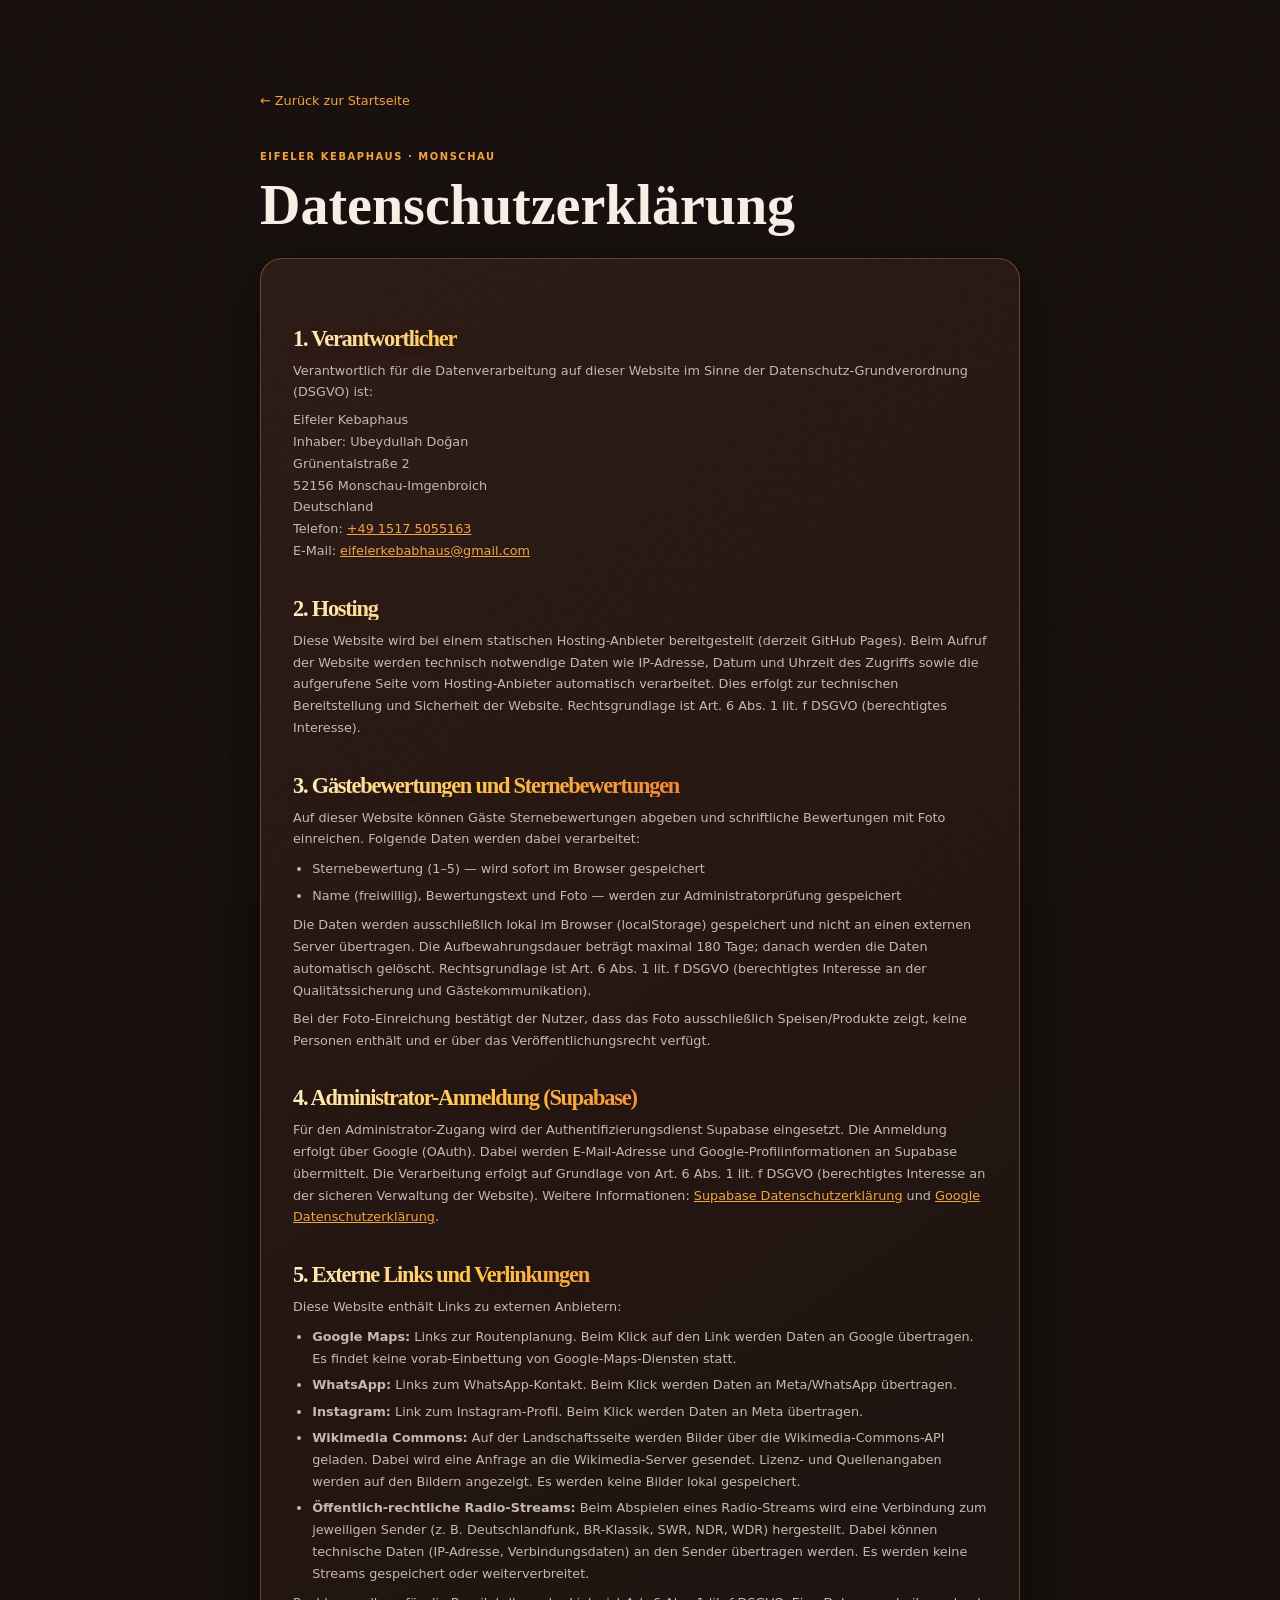
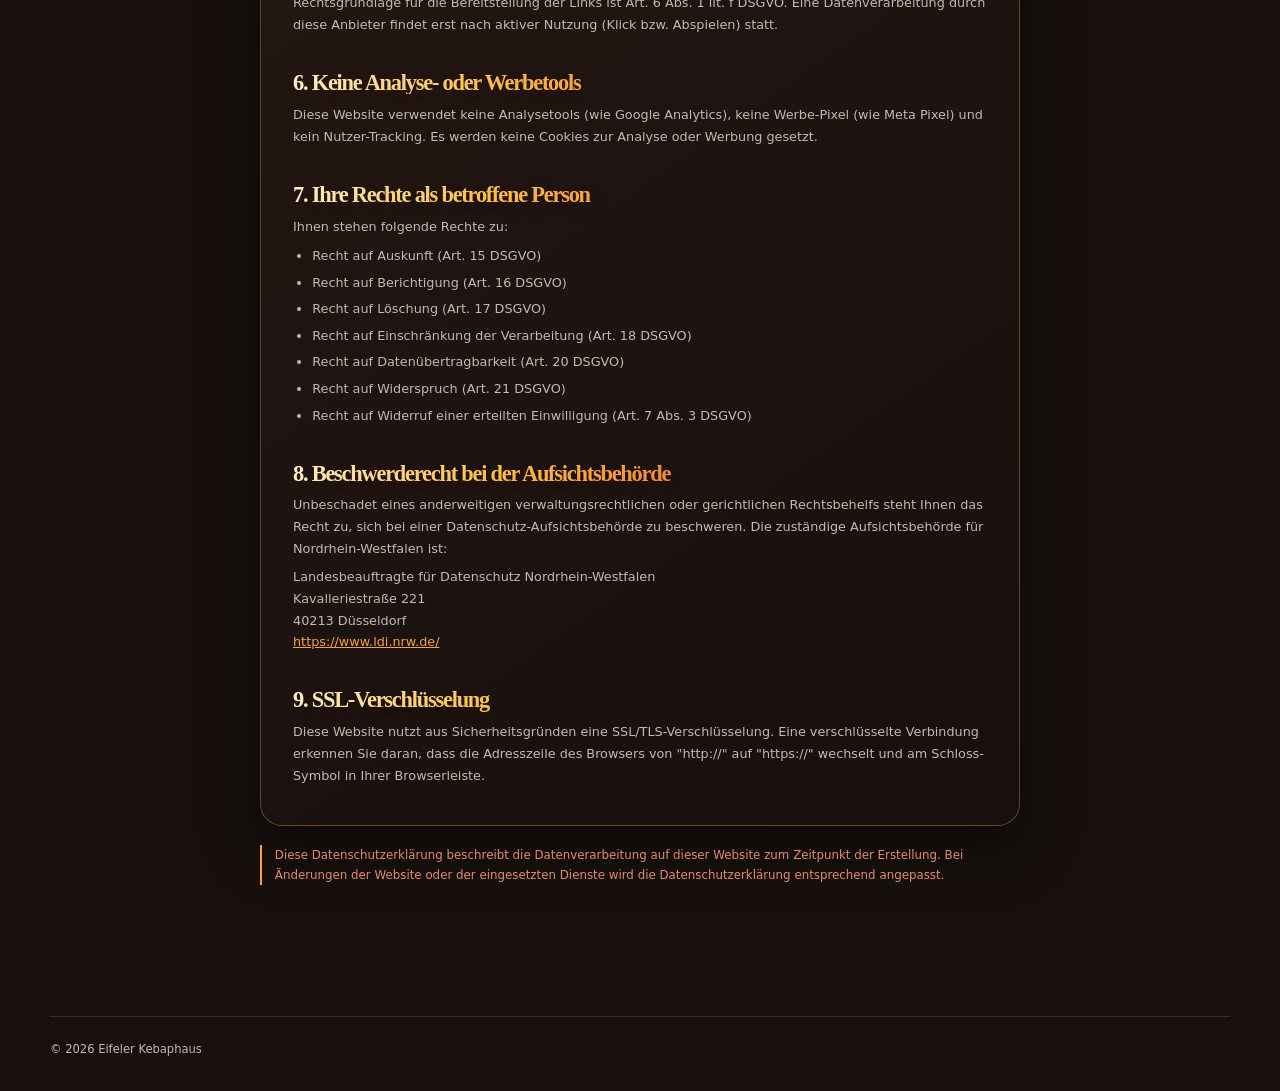
<file: datenschutz.html>
<!doctype html>
<html lang="de">
<head>
  <meta charset="utf-8" />
  <meta name="viewport" content="width=device-width, initial-scale=1" />
  <title>Datenschutzerklärung | Eifeler Kebaphaus Monschau</title>
  <meta name="description" content="Datenschutzerklärung der Eifeler Kebaphaus Website gemäß DSGVO." />
  <meta name="robots" content="noindex, follow" />
  <link rel="canonical" href="https://www.eifelerkebabhaus.site/datenschutz.html" />
  <link rel="stylesheet" href="styles.css?v=2" />
</head>
<body>
  <main class="shell legal-page">
    <a class="legal-back" href="index.html">← Zurück zur Startseite</a>
    <p class="legal-kicker">Eifeler Kebaphaus · Monschau</p>
    <h1>Datenschutzerklärung</h1>

    <div class="legal-card">
      <h2>1. Verantwortlicher</h2>
      <p>
        Verantwortlich für die Datenverarbeitung auf dieser Website im Sinne der
        Datenschutz-Grundverordnung (DSGVO) ist:
      </p>
      <p>
        Eifeler Kebaphaus<br />
        Inhaber: Ubeydullah Doğan<br />
        Grünentalstraße 2<br />
        52156 Monschau-Imgenbroich<br />
        Deutschland<br />
        Telefon: <a href="tel:+4915175055163">+49 1517 5055163</a><br />
        E-Mail: <a href="mailto:eifelerkebabhaus@gmail.com">eifelerkebabhaus@gmail.com</a>
      </p>

      <h2>2. Hosting</h2>
      <p>
        Diese Website wird bei einem statischen Hosting-Anbieter bereitgestellt
        (derzeit GitHub Pages). Beim Aufruf der Website werden technisch notwendige
        Daten wie IP-Adresse, Datum und Uhrzeit des Zugriffs sowie die aufgerufene
        Seite vom Hosting-Anbieter automatisch verarbeitet. Dies erfolgt zur
        technischen Bereitstellung und Sicherheit der Website. Rechtsgrundlage ist
        Art. 6 Abs. 1 lit. f DSGVO (berechtigtes Interesse).
      </p>

      <h2>3. Gästebewertungen und Sternebewertungen</h2>
      <p>
        Auf dieser Website können Gäste Sternebewertungen abgeben und schriftliche
        Bewertungen mit Foto einreichen. Folgende Daten werden dabei verarbeitet:
      </p>
      <ul>
        <li>Sternebewertung (1–5) — wird sofort im Browser gespeichert</li>
        <li>Name (freiwillig), Bewertungstext und Foto — werden zur Administratorprüfung gespeichert</li>
      </ul>
      <p>
        Die Daten werden ausschließlich lokal im Browser (localStorage) gespeichert
        und nicht an einen externen Server übertragen. Die Aufbewahrungsdauer beträgt
        maximal 180 Tage; danach werden die Daten automatisch gelöscht.
        Rechtsgrundlage ist Art. 6 Abs. 1 lit. f DSGVO (berechtigtes Interesse an
        der Qualitätssicherung und Gästekommunikation).
      </p>
      <p>
        Bei der Foto-Einreichung bestätigt der Nutzer, dass das Foto ausschließlich
        Speisen/Produkte zeigt, keine Personen enthält und er über das
        Veröffentlichungsrecht verfügt.
      </p>

      <h2>4. Administrator-Anmeldung (Supabase)</h2>
      <p>
        Für den Administrator-Zugang wird der Authentifizierungsdienst Supabase
        eingesetzt. Die Anmeldung erfolgt über Google (OAuth). Dabei werden
        E-Mail-Adresse und Google-Profilinformationen an Supabase übermittelt.
        Die Verarbeitung erfolgt auf Grundlage von Art. 6 Abs. 1 lit. f DSGVO
        (berechtigtes Interesse an der sicheren Verwaltung der Website).
        Weitere Informationen: <a href="https://supabase.com/privacy" target="_blank" rel="noopener">Supabase Datenschutzerklärung</a>
        und <a href="https://policies.google.com/privacy" target="_blank" rel="noopener">Google Datenschutzerklärung</a>.
      </p>

      <h2>5. Externe Links und Verlinkungen</h2>
      <p>
        Diese Website enthält Links zu externen Anbietern:
      </p>
      <ul>
        <li><strong>Google Maps:</strong> Links zur Routenplanung. Beim Klick auf den Link werden Daten an Google übertragen. Es findet keine vorab-Einbettung von Google-Maps-Diensten statt.</li>
        <li><strong>WhatsApp:</strong> Links zum WhatsApp-Kontakt. Beim Klick werden Daten an Meta/WhatsApp übertragen.</li>
        <li><strong>Instagram:</strong> Link zum Instagram-Profil. Beim Klick werden Daten an Meta übertragen.</li>
        <li><strong>Wikimedia Commons:</strong> Auf der Landschaftsseite werden Bilder über die Wikimedia-Commons-API geladen. Dabei wird eine Anfrage an die Wikimedia-Server gesendet. Lizenz- und Quellenangaben werden auf den Bildern angezeigt. Es werden keine Bilder lokal gespeichert.</li>
        <li><strong>Öffentlich-rechtliche Radio-Streams:</strong> Beim Abspielen eines Radio-Streams wird eine Verbindung zum jeweiligen Sender (z. B. Deutschlandfunk, BR-Klassik, SWR, NDR, WDR) hergestellt. Dabei können technische Daten (IP-Adresse, Verbindungsdaten) an den Sender übertragen werden. Es werden keine Streams gespeichert oder weiterverbreitet.</li>
      </ul>
      <p>
        Rechtsgrundlage für die Bereitstellung der Links ist Art. 6 Abs. 1 lit. f DSGVO.
        Eine Datenverarbeitung durch diese Anbieter findet erst nach aktiver Nutzung
        (Klick bzw. Abspielen) statt.
      </p>

      <h2>6. Keine Analyse- oder Werbetools</h2>
      <p>
        Diese Website verwendet keine Analysetools (wie Google Analytics), keine
        Werbe-Pixel (wie Meta Pixel) und kein Nutzer-Tracking. Es werden keine
        Cookies zur Analyse oder Werbung gesetzt.
      </p>

      <h2>7. Ihre Rechte als betroffene Person</h2>
      <p>Ihnen stehen folgende Rechte zu:</p>
      <ul>
        <li>Recht auf Auskunft (Art. 15 DSGVO)</li>
        <li>Recht auf Berichtigung (Art. 16 DSGVO)</li>
        <li>Recht auf Löschung (Art. 17 DSGVO)</li>
        <li>Recht auf Einschränkung der Verarbeitung (Art. 18 DSGVO)</li>
        <li>Recht auf Datenübertragbarkeit (Art. 20 DSGVO)</li>
        <li>Recht auf Widerspruch (Art. 21 DSGVO)</li>
        <li>Recht auf Widerruf einer erteilten Einwilligung (Art. 7 Abs. 3 DSGVO)</li>
      </ul>

      <h2>8. Beschwerderecht bei der Aufsichtsbehörde</h2>
      <p>
        Unbeschadet eines anderweitigen verwaltungsrechtlichen oder gerichtlichen
        Rechtsbehelfs steht Ihnen das Recht zu, sich bei einer Datenschutz-Aufsichtsbehörde
        zu beschweren. Die zuständige Aufsichtsbehörde für Nordrhein-Westfalen ist:
      </p>
      <p>
        Landesbeauftragte für Datenschutz Nordrhein-Westfalen<br />
        Kavalleriestraße 221<br />
        40213 Düsseldorf<br />
        <a href="https://www.ldi.nrw.de/" target="_blank" rel="noopener">https://www.ldi.nrw.de/</a>
      </p>

      <h2>9. SSL-Verschlüsselung</h2>
      <p>
        Diese Website nutzt aus Sicherheitsgründen eine SSL/TLS-Verschlüsselung.
        Eine verschlüsselte Verbindung erkennen Sie daran, dass die Adresszeile des
        Browsers von "http://" auf "https://" wechselt und am Schloss-Symbol in Ihrer Browserleiste.
      </p>
    </div>

    <p class="legal-note">
      Diese Datenschutzerklärung beschreibt die Datenverarbeitung auf dieser Website
      zum Zeitpunkt der Erstellung. Bei Änderungen der Website oder der eingesetzten
      Dienste wird die Datenschutzerklärung entsprechend angepasst.
    </p>
  </main>

  <div class="shell footer-bottom" style="padding:1.5rem 0 2rem;text-align:center;color:var(--muted);font-size:.72rem;">
    <span>© 2026 Eifeler Kebaphaus</span>
  </div>
<script data-pplx-inline-edit>
(function () {
  if (window === window.top) return;

  const allowedParentOrigins = ["https://www.perplexity.ai","https://perplexity.ai","https://testing.perplexity.ai","https://staging.perplexity.ai","https://*.preview.i.perplexity.ai","http://perplexity.localhost","http://localhost:1420","http://127.0.0.1:1420","http://localhost:3000","http://127.0.0.1:3000","http://localhost:5173","http://127.0.0.1:5173"];
  const MAX_FONT_BYTES = 500 * 1024;
  const MAX_TOTAL_FONT_BYTES = 2 * 1024 * 1024;
  const DEFAULT_LINE_HEIGHT = 16;
  let scrollForwarding = false;
  let scrollRaf = 0;
  let trustedTopOrigin = null;

  // Allow entries like "https://*.preview.i.perplexity.ai" — the wildcard
  // matches a single DNS label (no dots), so "https://*.foo" cannot stretch
  // across multiple labels.
  function matchesAllowedOrigin(origin) {
    if (!origin) return false;
    for (const entry of allowedParentOrigins) {
      if (!entry.includes("*")) {
        if (entry === origin) return true;
        continue;
      }
      const pattern = new RegExp(
        "^" +
          entry.replace(/[.+?^${}()|[\]\\]/g, "\\$&").replace(/\*/g, "[^.]+") +
          "$",
      );
      if (pattern.test(origin)) return true;
    }
    return false;
  }

  // Trust decision: when the sender is same-origin-visible (event.origin is a
  // real origin like https://www.perplexity.ai) we trust event.origin directly.
  // When event.origin is "null" (opaque broker srcdoc), we fall back to the
  // broker's stamped `parentOrigin` to identify the top window. The fallback
  // is claim-only — we rely on the browser's native `targetOrigin` enforcement
  // on the response path (see postToTrustedTop) to ensure replies can't be
  // delivered to anyone but the actual top window of that claimed origin.
  function getTrustedParentOrigin(event) {
    const forwardedParentOrigin =
      typeof event.data.parentOrigin === "string" ? event.data.parentOrigin : null;
    const parentOrigin = event.origin === "null" ? forwardedParentOrigin : event.origin;
    return matchesAllowedOrigin(parentOrigin) ? parentOrigin : null;
  }

  // All responses go to window.top with targetOrigin = the allowlisted origin.
  // An attacker that iframes us inside their own null-origin broker can claim
  // any parentOrigin they like, but the browser will drop the reply whenever
  // the real top's origin doesn't match — so the screenshot never leaves.
  function postToTrustedTop(message) {
    if (!trustedTopOrigin) return;
    try {
      window.top.postMessage(message, trustedTopOrigin);
    } catch (_error) {}
  }

  function inlineAll(original, clone) {
    if (original.nodeType !== 1 || clone.nodeType !== 1) return;

    try {
      const computedStyle = getComputedStyle(original);
      // cssText on a computed style is the serialized declaration in modern
      // Chromium/Safari — a single read beats enumerating ~400 longhand
      // properties. Firefox returns "" here, so we fall back on empty.
      const serialized = computedStyle.cssText;
      if (serialized) {
        clone.style.cssText = serialized;
      } else {
        const parts = new Array(computedStyle.length);
        for (let index = 0; index < computedStyle.length; index += 1) {
          const property = computedStyle[index];
          parts[index] = `${property}:${computedStyle.getPropertyValue(property)};`;
        }
        clone.style.cssText = parts.join("");
      }
    } catch (_error) {}

    const originalChildren = original.children;
    const clonedChildren = clone.children;
    for (
      let index = 0;
      index < originalChildren.length && index < clonedChildren.length;
      index += 1
    ) {
      inlineAll(originalChildren[index], clonedChildren[index]);
    }
  }

  function extractFontUrl(srcValue) {
    const matches = [
      ...srcValue.matchAll(
        /url\(["']?([^"')]+)["']?\)(?:\s*format\(["']?([^"')]+)["']?\))?/gi,
      ),
    ];
    if (matches.length === 0) return null;
    const woff2 = matches.find((m) => m[2] && m[2].toLowerCase().includes("woff2"));
    if (woff2) return woff2[1];
    const woff = matches.find((m) => m[2] && m[2].toLowerCase().includes("woff"));
    if (woff) return woff[1];
    return matches[0][1];
  }

  // Cache resolved font URL -> data URI across captures. Fonts on a page
  // essentially never change, and a batch run emits multiple captures back to
  // back — without this we'd refetch + re-base64 every time.
  const fontDataUriCache = new Map();
  const SRC_DECLARATION_RE = /src\s*:\s*[^;}]+/i;

  async function fetchAsDataUri(url) {
    if (fontDataUriCache.has(url)) return fontDataUriCache.get(url);
    let dataUri = null;
    try {
      const response = await fetch(url, { mode: "cors", credentials: "omit" });
      if (response.ok) {
        const blob = await response.blob();
        if (blob.size <= MAX_FONT_BYTES) {
          dataUri = await new Promise((resolve) => {
            const reader = new FileReader();
            reader.onloadend = () =>
              resolve(typeof reader.result === "string" ? reader.result : null);
            reader.onerror = () => resolve(null);
            reader.readAsDataURL(blob);
          });
        }
      }
    } catch (_error) {
      dataUri = null;
    }
    fontDataUriCache.set(url, dataUri);
    return dataUri;
  }

  function collectFontFaceRuleTexts() {
    const rules = [];
    for (const sheet of document.styleSheets) {
      let cssRules;
      try {
        cssRules = sheet.cssRules;
      } catch (_error) {
        continue;
      }
      if (!cssRules) continue;
      for (const rule of cssRules) {
        const cssText = rule.cssText || "";
        if (cssText.startsWith("@font-face")) rules.push(cssText);
      }
    }
    return rules;
  }

  async function buildInlinedFontCss() {
    const ruleTexts = collectFontFaceRuleTexts();
    if (ruleTexts.length === 0) return null;

    const resolved = ruleTexts.map((cssText) => {
      if (!SRC_DECLARATION_RE.test(cssText)) return null;
      const srcMatch = cssText.match(/src\s*:\s*([^;}]+)[;}]/i);
      if (!srcMatch) return null;
      const url = extractFontUrl(srcMatch[1]);
      if (!url) return null;
      try {
        return { cssText, url: new URL(url, document.baseURI).href };
      } catch (_error) {
        return null;
      }
    });

    const dataUris = await Promise.all(
      resolved.map((entry) => (entry ? fetchAsDataUri(entry.url) : Promise.resolve(null))),
    );

    const inlined = [];
    let totalBytes = 0;
    for (let index = 0; index < resolved.length; index += 1) {
      const entry = resolved[index];
      const dataUri = dataUris[index];
      if (!entry || !dataUri) continue;
      const approxBytes = dataUri.length * 0.75;
      if (totalBytes + approxBytes > MAX_TOTAL_FONT_BYTES) break;
      totalBytes += approxBytes;
      inlined.push(entry.cssText.replace(SRC_DECLARATION_RE, `src: url("${dataUri}")`));
    }
    return inlined.length > 0 ? inlined.join("\n") : null;
  }

  function stripExternal(clone) {
    const images = clone.querySelectorAll("img");
    for (let index = 0; index < images.length; index += 1) {
      const src = images[index].getAttribute("src");
      if (src && !src.startsWith("data:")) images[index].removeAttribute("src");
    }

    const elements = clone.querySelectorAll("*");
    for (let index = 0; index < elements.length; index += 1) {
      const style = elements[index].style.cssText;
      if (style && style.includes("url(")) {
        elements[index].style.cssText = style.replace(
          /url\(["']?(?!data:)[^)"']*["']?\)/gi,
          "none",
        );
      }
    }
  }

  function emitScroll() {
    scrollRaf = 0;
    if (!scrollForwarding) return;
    postToTrustedTop({
      type: "INLINE_EDIT_SCROLL",
      scrollX: window.scrollX,
      scrollY: window.scrollY,
    });
  }

  window.addEventListener(
    "scroll",
    function () {
      if (!scrollForwarding || scrollRaf) return;
      scrollRaf = requestAnimationFrame(emitScroll);
    },
    { passive: true, capture: true },
  );

  async function handleCaptureRequest(event) {
    const requestId = event.data.requestId;
    const scrollX = window.scrollX;
    const scrollY = window.scrollY;
    const width = window.innerWidth;
    const height = window.innerHeight;

    function postResult(dataUrl) {
      postToTrustedTop({
        type: "INLINE_EDIT_SCREENSHOT_RESULT",
        requestId,
        dataUrl,
        scrollX,
        scrollY,
      });
    }

    try {
      // Wait for any pending web fonts to resolve so both inline metrics and
      // the @font-face inlining below see the same loaded faces.
      if (document.fonts && document.fonts.ready) {
        try {
          await document.fonts.ready;
        } catch (_error) {}
      }

      const clone = document.documentElement.cloneNode(true);
      inlineAll(document.documentElement, clone);

      const removedNodes = clone.querySelectorAll("script,link[rel=\"stylesheet\"],style");
      for (let index = 0; index < removedNodes.length; index += 1) {
        removedNodes[index].remove();
      }

      stripExternal(clone);

      // Re-embed web fonts as data-URI @font-face rules so the SVG rasterizer
      // can resolve them — external font URLs aren't fetched during
      // foreignObject rendering, which would otherwise force a fallback face
      // and change text metrics.
      const inlinedFontCss = await buildInlinedFontCss();
      if (inlinedFontCss) {
        const styleEl = document.createElement("style");
        styleEl.textContent = inlinedFontCss;
        const head = clone.querySelector("head");
        if (head) head.appendChild(styleEl);
        else clone.insertBefore(styleEl, clone.firstChild);
      }

      const html = new XMLSerializer().serializeToString(clone);
      const svg =
        `<svg xmlns="http://www.w3.org/2000/svg" width="${width}" height="${height}">` +
        '<foreignObject width="100%" height="100%">' +
        `<div xmlns="http://www.w3.org/1999/xhtml" style="width:${width}px;height:${height}px;overflow:hidden">` +
        `<div style="position:relative;left:-${scrollX}px;top:-${scrollY}px">` +
        html +
        "</div></div></foreignObject></svg>";
      const svgUrl = `data:image/svg+xml;charset=utf-8,${encodeURIComponent(svg)}`;
      const image = new Image();
      image.onload = function () {
        const canvas = document.createElement("canvas");
        canvas.width = width;
        canvas.height = height;
        canvas.getContext("2d").drawImage(image, 0, 0);
        postResult(canvas.toDataURL("image/png"));
      };
      image.onerror = function () {
        postResult(null);
      };
      image.src = svgUrl;
    } catch (_error) {
      postResult(null);
    }
  }

  window.addEventListener("message", function (event) {
    if (!event.data) return;
    // Only accept messages from the direct parent frame. Blocks sibling /
    // unrelated-window postMessage senders that could otherwise reach us.
    if (event.source !== window.parent) return;

    const trustedParentOrigin = getTrustedParentOrigin(event);
    if (!trustedParentOrigin) return;
    trustedTopOrigin = trustedParentOrigin;

    if (event.data.type === "INLINE_EDIT_SCROLL_START") {
      scrollForwarding = true;
      emitScroll();
      return;
    }

    if (event.data.type === "INLINE_EDIT_SCROLL_STOP") {
      scrollForwarding = false;
      if (scrollRaf) cancelAnimationFrame(scrollRaf);
      scrollRaf = 0;
      return;
    }

    if (event.data.type === "INLINE_EDIT_SCROLL_BY") {
      const { deltaX, deltaY, deltaMode } = event.data;
      if (!scrollForwarding || !Number.isFinite(deltaX) || !Number.isFinite(deltaY)) return;
      if (deltaMode !== 0 && deltaMode !== 1 && deltaMode !== 2) return;
      const lineHeight =
        parseFloat(getComputedStyle(document.documentElement).lineHeight) || DEFAULT_LINE_HEIGHT;
      const scaleX = deltaMode === 1 ? lineHeight : deltaMode === 2 ? window.innerWidth : 1;
      const scaleY = deltaMode === 1 ? lineHeight : deltaMode === 2 ? window.innerHeight : 1;
      // The selection overlay receives the wheel event instead of this iframe.
      // Instant scrolling preserves trackpad deltas even on smooth-scroll sites.
      window.scrollBy({ left: deltaX * scaleX, top: deltaY * scaleY, behavior: "instant" });
      emitScroll();
      return;
    }

    if (event.data.type !== "INLINE_EDIT_CAPTURE_REQUEST") return;

    handleCaptureRequest(event);
  });
})();


</script></body>
</html>
</file>
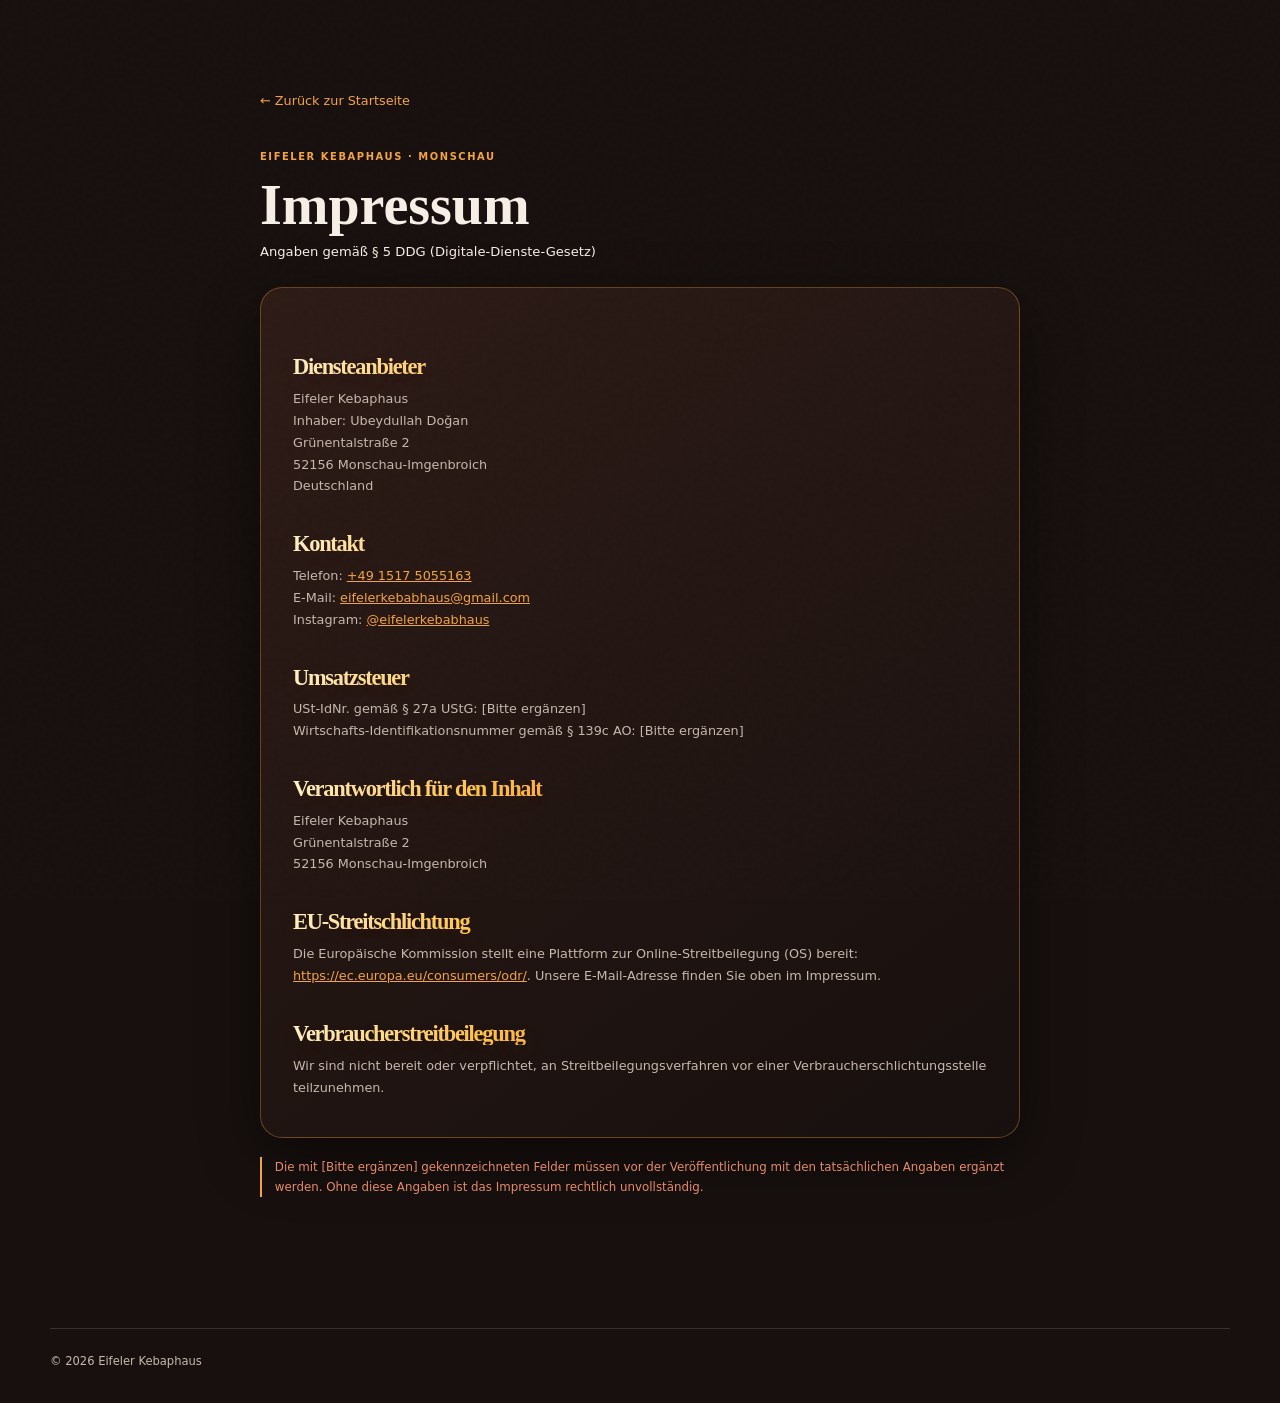
<file: impressum.html>
<!doctype html>
<html lang="de">
<head>
  <meta charset="utf-8" />
  <meta name="viewport" content="width=device-width, initial-scale=1" />
  <title>Impressum | Eifeler Kebaphaus Monschau</title>
  <meta name="description" content="Impressum und Anbieterkennzeichnung des Eifeler Kebaphaus in Monschau." />
  <meta name="robots" content="noindex, follow" />
  <link rel="canonical" href="https://www.eifelerkebabhaus.site/impressum.html" />
  <link rel="stylesheet" href="styles.css?v=2" />
</head>
<body>
  <main class="shell legal-page">
    <a class="legal-back" href="index.html">← Zurück zur Startseite</a>
    <p class="legal-kicker">Eifeler Kebaphaus · Monschau</p>
    <h1>Impressum</h1>
    <p>Angaben gemäß § 5 DDG (Digitale-Dienste-Gesetz)</p>

    <div class="legal-card">
      <h2>Diensteanbieter</h2>
      <p>
        Eifeler Kebaphaus<br />
        Inhaber: Ubeydullah Doğan<br />
        Grünentalstraße 2<br />
        52156 Monschau-Imgenbroich<br />
        Deutschland
      </p>

      <h2>Kontakt</h2>
      <p>
        Telefon: <a href="tel:+4915175055163">+49 1517 5055163</a><br />
        E-Mail: <a href="mailto:eifelerkebabhaus@gmail.com">eifelerkebabhaus@gmail.com</a><br />
        Instagram: <a href="https://www.instagram.com/eifelerkebabhaus/" target="_blank" rel="noopener">@eifelerkebabhaus</a>
      </p>

      <h2>Umsatzsteuer</h2>
      <p>
        USt-IdNr. gemäß § 27a UStG: [Bitte ergänzen]<br />
        Wirtschafts-Identifikationsnummer gemäß § 139c AO: [Bitte ergänzen]
      </p>

      <h2>Verantwortlich für den Inhalt</h2>
      <p>
        Eifeler Kebaphaus<br />
        Grünentalstraße 2<br />
        52156 Monschau-Imgenbroich
      </p>

      <h2>EU-Streitschlichtung</h2>
      <p>
        Die Europäische Kommission stellt eine Plattform zur Online-Streitbeilegung (OS) bereit:
        <a href="https://ec.europa.eu/consumers/odr/" target="_blank" rel="noopener">https://ec.europa.eu/consumers/odr/</a>.
        Unsere E-Mail-Adresse finden Sie oben im Impressum.
      </p>

      <h2>Verbraucherstreitbeilegung</h2>
      <p>
        Wir sind nicht bereit oder verpflichtet, an Streitbeilegungsverfahren vor einer
        Verbraucherschlichtungsstelle teilzunehmen.
      </p>
    </div>

    <p class="legal-note">
      Die mit [Bitte ergänzen] gekennzeichneten Felder müssen vor der Veröffentlichung
      mit den tatsächlichen Angaben ergänzt werden. Ohne diese Angaben ist das
      Impressum rechtlich unvollständig.
    </p>
  </main>

  <div class="shell footer-bottom" style="padding:1.5rem 0 2rem;text-align:center;color:var(--muted);font-size:.72rem;">
    <span>© 2026 Eifeler Kebaphaus</span>
  </div>
<script data-pplx-inline-edit>
(function () {
  if (window === window.top) return;

  const allowedParentOrigins = ["https://www.perplexity.ai","https://perplexity.ai","https://testing.perplexity.ai","https://staging.perplexity.ai","https://*.preview.i.perplexity.ai","http://perplexity.localhost","http://localhost:1420","http://127.0.0.1:1420","http://localhost:3000","http://127.0.0.1:3000","http://localhost:5173","http://127.0.0.1:5173"];
  const MAX_FONT_BYTES = 500 * 1024;
  const MAX_TOTAL_FONT_BYTES = 2 * 1024 * 1024;
  const DEFAULT_LINE_HEIGHT = 16;
  let scrollForwarding = false;
  let scrollRaf = 0;
  let trustedTopOrigin = null;

  // Allow entries like "https://*.preview.i.perplexity.ai" — the wildcard
  // matches a single DNS label (no dots), so "https://*.foo" cannot stretch
  // across multiple labels.
  function matchesAllowedOrigin(origin) {
    if (!origin) return false;
    for (const entry of allowedParentOrigins) {
      if (!entry.includes("*")) {
        if (entry === origin) return true;
        continue;
      }
      const pattern = new RegExp(
        "^" +
          entry.replace(/[.+?^${}()|[\]\\]/g, "\\$&").replace(/\*/g, "[^.]+") +
          "$",
      );
      if (pattern.test(origin)) return true;
    }
    return false;
  }

  // Trust decision: when the sender is same-origin-visible (event.origin is a
  // real origin like https://www.perplexity.ai) we trust event.origin directly.
  // When event.origin is "null" (opaque broker srcdoc), we fall back to the
  // broker's stamped `parentOrigin` to identify the top window. The fallback
  // is claim-only — we rely on the browser's native `targetOrigin` enforcement
  // on the response path (see postToTrustedTop) to ensure replies can't be
  // delivered to anyone but the actual top window of that claimed origin.
  function getTrustedParentOrigin(event) {
    const forwardedParentOrigin =
      typeof event.data.parentOrigin === "string" ? event.data.parentOrigin : null;
    const parentOrigin = event.origin === "null" ? forwardedParentOrigin : event.origin;
    return matchesAllowedOrigin(parentOrigin) ? parentOrigin : null;
  }

  // All responses go to window.top with targetOrigin = the allowlisted origin.
  // An attacker that iframes us inside their own null-origin broker can claim
  // any parentOrigin they like, but the browser will drop the reply whenever
  // the real top's origin doesn't match — so the screenshot never leaves.
  function postToTrustedTop(message) {
    if (!trustedTopOrigin) return;
    try {
      window.top.postMessage(message, trustedTopOrigin);
    } catch (_error) {}
  }

  function inlineAll(original, clone) {
    if (original.nodeType !== 1 || clone.nodeType !== 1) return;

    try {
      const computedStyle = getComputedStyle(original);
      // cssText on a computed style is the serialized declaration in modern
      // Chromium/Safari — a single read beats enumerating ~400 longhand
      // properties. Firefox returns "" here, so we fall back on empty.
      const serialized = computedStyle.cssText;
      if (serialized) {
        clone.style.cssText = serialized;
      } else {
        const parts = new Array(computedStyle.length);
        for (let index = 0; index < computedStyle.length; index += 1) {
          const property = computedStyle[index];
          parts[index] = `${property}:${computedStyle.getPropertyValue(property)};`;
        }
        clone.style.cssText = parts.join("");
      }
    } catch (_error) {}

    const originalChildren = original.children;
    const clonedChildren = clone.children;
    for (
      let index = 0;
      index < originalChildren.length && index < clonedChildren.length;
      index += 1
    ) {
      inlineAll(originalChildren[index], clonedChildren[index]);
    }
  }

  function extractFontUrl(srcValue) {
    const matches = [
      ...srcValue.matchAll(
        /url\(["']?([^"')]+)["']?\)(?:\s*format\(["']?([^"')]+)["']?\))?/gi,
      ),
    ];
    if (matches.length === 0) return null;
    const woff2 = matches.find((m) => m[2] && m[2].toLowerCase().includes("woff2"));
    if (woff2) return woff2[1];
    const woff = matches.find((m) => m[2] && m[2].toLowerCase().includes("woff"));
    if (woff) return woff[1];
    return matches[0][1];
  }

  // Cache resolved font URL -> data URI across captures. Fonts on a page
  // essentially never change, and a batch run emits multiple captures back to
  // back — without this we'd refetch + re-base64 every time.
  const fontDataUriCache = new Map();
  const SRC_DECLARATION_RE = /src\s*:\s*[^;}]+/i;

  async function fetchAsDataUri(url) {
    if (fontDataUriCache.has(url)) return fontDataUriCache.get(url);
    let dataUri = null;
    try {
      const response = await fetch(url, { mode: "cors", credentials: "omit" });
      if (response.ok) {
        const blob = await response.blob();
        if (blob.size <= MAX_FONT_BYTES) {
          dataUri = await new Promise((resolve) => {
            const reader = new FileReader();
            reader.onloadend = () =>
              resolve(typeof reader.result === "string" ? reader.result : null);
            reader.onerror = () => resolve(null);
            reader.readAsDataURL(blob);
          });
        }
      }
    } catch (_error) {
      dataUri = null;
    }
    fontDataUriCache.set(url, dataUri);
    return dataUri;
  }

  function collectFontFaceRuleTexts() {
    const rules = [];
    for (const sheet of document.styleSheets) {
      let cssRules;
      try {
        cssRules = sheet.cssRules;
      } catch (_error) {
        continue;
      }
      if (!cssRules) continue;
      for (const rule of cssRules) {
        const cssText = rule.cssText || "";
        if (cssText.startsWith("@font-face")) rules.push(cssText);
      }
    }
    return rules;
  }

  async function buildInlinedFontCss() {
    const ruleTexts = collectFontFaceRuleTexts();
    if (ruleTexts.length === 0) return null;

    const resolved = ruleTexts.map((cssText) => {
      if (!SRC_DECLARATION_RE.test(cssText)) return null;
      const srcMatch = cssText.match(/src\s*:\s*([^;}]+)[;}]/i);
      if (!srcMatch) return null;
      const url = extractFontUrl(srcMatch[1]);
      if (!url) return null;
      try {
        return { cssText, url: new URL(url, document.baseURI).href };
      } catch (_error) {
        return null;
      }
    });

    const dataUris = await Promise.all(
      resolved.map((entry) => (entry ? fetchAsDataUri(entry.url) : Promise.resolve(null))),
    );

    const inlined = [];
    let totalBytes = 0;
    for (let index = 0; index < resolved.length; index += 1) {
      const entry = resolved[index];
      const dataUri = dataUris[index];
      if (!entry || !dataUri) continue;
      const approxBytes = dataUri.length * 0.75;
      if (totalBytes + approxBytes > MAX_TOTAL_FONT_BYTES) break;
      totalBytes += approxBytes;
      inlined.push(entry.cssText.replace(SRC_DECLARATION_RE, `src: url("${dataUri}")`));
    }
    return inlined.length > 0 ? inlined.join("\n") : null;
  }

  function stripExternal(clone) {
    const images = clone.querySelectorAll("img");
    for (let index = 0; index < images.length; index += 1) {
      const src = images[index].getAttribute("src");
      if (src && !src.startsWith("data:")) images[index].removeAttribute("src");
    }

    const elements = clone.querySelectorAll("*");
    for (let index = 0; index < elements.length; index += 1) {
      const style = elements[index].style.cssText;
      if (style && style.includes("url(")) {
        elements[index].style.cssText = style.replace(
          /url\(["']?(?!data:)[^)"']*["']?\)/gi,
          "none",
        );
      }
    }
  }

  function emitScroll() {
    scrollRaf = 0;
    if (!scrollForwarding) return;
    postToTrustedTop({
      type: "INLINE_EDIT_SCROLL",
      scrollX: window.scrollX,
      scrollY: window.scrollY,
    });
  }

  window.addEventListener(
    "scroll",
    function () {
      if (!scrollForwarding || scrollRaf) return;
      scrollRaf = requestAnimationFrame(emitScroll);
    },
    { passive: true, capture: true },
  );

  async function handleCaptureRequest(event) {
    const requestId = event.data.requestId;
    const scrollX = window.scrollX;
    const scrollY = window.scrollY;
    const width = window.innerWidth;
    const height = window.innerHeight;

    function postResult(dataUrl) {
      postToTrustedTop({
        type: "INLINE_EDIT_SCREENSHOT_RESULT",
        requestId,
        dataUrl,
        scrollX,
        scrollY,
      });
    }

    try {
      // Wait for any pending web fonts to resolve so both inline metrics and
      // the @font-face inlining below see the same loaded faces.
      if (document.fonts && document.fonts.ready) {
        try {
          await document.fonts.ready;
        } catch (_error) {}
      }

      const clone = document.documentElement.cloneNode(true);
      inlineAll(document.documentElement, clone);

      const removedNodes = clone.querySelectorAll("script,link[rel=\"stylesheet\"],style");
      for (let index = 0; index < removedNodes.length; index += 1) {
        removedNodes[index].remove();
      }

      stripExternal(clone);

      // Re-embed web fonts as data-URI @font-face rules so the SVG rasterizer
      // can resolve them — external font URLs aren't fetched during
      // foreignObject rendering, which would otherwise force a fallback face
      // and change text metrics.
      const inlinedFontCss = await buildInlinedFontCss();
      if (inlinedFontCss) {
        const styleEl = document.createElement("style");
        styleEl.textContent = inlinedFontCss;
        const head = clone.querySelector("head");
        if (head) head.appendChild(styleEl);
        else clone.insertBefore(styleEl, clone.firstChild);
      }

      const html = new XMLSerializer().serializeToString(clone);
      const svg =
        `<svg xmlns="http://www.w3.org/2000/svg" width="${width}" height="${height}">` +
        '<foreignObject width="100%" height="100%">' +
        `<div xmlns="http://www.w3.org/1999/xhtml" style="width:${width}px;height:${height}px;overflow:hidden">` +
        `<div style="position:relative;left:-${scrollX}px;top:-${scrollY}px">` +
        html +
        "</div></div></foreignObject></svg>";
      const svgUrl = `data:image/svg+xml;charset=utf-8,${encodeURIComponent(svg)}`;
      const image = new Image();
      image.onload = function () {
        const canvas = document.createElement("canvas");
        canvas.width = width;
        canvas.height = height;
        canvas.getContext("2d").drawImage(image, 0, 0);
        postResult(canvas.toDataURL("image/png"));
      };
      image.onerror = function () {
        postResult(null);
      };
      image.src = svgUrl;
    } catch (_error) {
      postResult(null);
    }
  }

  window.addEventListener("message", function (event) {
    if (!event.data) return;
    // Only accept messages from the direct parent frame. Blocks sibling /
    // unrelated-window postMessage senders that could otherwise reach us.
    if (event.source !== window.parent) return;

    const trustedParentOrigin = getTrustedParentOrigin(event);
    if (!trustedParentOrigin) return;
    trustedTopOrigin = trustedParentOrigin;

    if (event.data.type === "INLINE_EDIT_SCROLL_START") {
      scrollForwarding = true;
      emitScroll();
      return;
    }

    if (event.data.type === "INLINE_EDIT_SCROLL_STOP") {
      scrollForwarding = false;
      if (scrollRaf) cancelAnimationFrame(scrollRaf);
      scrollRaf = 0;
      return;
    }

    if (event.data.type === "INLINE_EDIT_SCROLL_BY") {
      const { deltaX, deltaY, deltaMode } = event.data;
      if (!scrollForwarding || !Number.isFinite(deltaX) || !Number.isFinite(deltaY)) return;
      if (deltaMode !== 0 && deltaMode !== 1 && deltaMode !== 2) return;
      const lineHeight =
        parseFloat(getComputedStyle(document.documentElement).lineHeight) || DEFAULT_LINE_HEIGHT;
      const scaleX = deltaMode === 1 ? lineHeight : deltaMode === 2 ? window.innerWidth : 1;
      const scaleY = deltaMode === 1 ? lineHeight : deltaMode === 2 ? window.innerHeight : 1;
      // The selection overlay receives the wheel event instead of this iframe.
      // Instant scrolling preserves trackpad deltas even on smooth-scroll sites.
      window.scrollBy({ left: deltaX * scaleX, top: deltaY * scaleY, behavior: "instant" });
      emitScroll();
      return;
    }

    if (event.data.type !== "INLINE_EDIT_CAPTURE_REQUEST") return;

    handleCaptureRequest(event);
  });
})();


</script></body>
</html>
</file>
<file: styles.css>
﻿:root{--ink:#f7eee5;--muted:#c6b8ad;--bg:#17100e;--panel:#251714;--line:rgba(255,232,213,.14);--amber:#f4a340;--red:#d64a2e;--cream:#fff5e9;--max:1180px}*{box-sizing:border-box}html{scroll-behavior:smooth}body{margin:0;background:var(--bg);color:var(--ink);font-family:Inter,ui-sans-serif,system-ui,-apple-system,"Segoe UI",sans-serif;line-height:1.55}body:before{content:"";position:fixed;inset:0;pointer-events:none;opacity:.035;background-image:url("data:image/svg+xml,%3Csvg viewBox='0 0 200 200' xmlns='http://www.w3.org/2000/svg'%3E%3Cfilter id='n'%3E%3CfeTurbulence type='fractalNoise' baseFrequency='.9' numOctaves='3' stitchTiles='stitch'/%3E%3C/filter%3E%3Crect width='100%25' height='100%25' filter='url(%23n)' opacity='.5'/%3E%3C/svg%3E");z-index:5}.shell{width:min(calc(100% - 48px),var(--max));margin:auto}.skip-link{position:absolute;left:1rem;top:-4rem;background:var(--amber);color:#21110a;padding:.7rem 1rem;z-index:20}.skip-link:focus{top:1rem}.site-header{height:76px;position:sticky;top:0;z-index:10;background:rgba(23,16,14,.82);backdrop-filter:blur(16px);border-bottom:1px solid var(--line)}.nav{height:100%;display:flex;align-items:center;justify-content:space-between;gap:2rem}.brand{display:flex;align-items:center;gap:.7rem;color:var(--ink);text-decoration:none;line-height:1.1}.brand strong{display:block;letter-spacing:.08em;font-size:.95rem}.brand small{display:block;color:var(--muted);font-size:.67rem;letter-spacing:.05em;margin-top:.3rem}.brand-mark{width:37px;height:37px;display:grid;place-items:center;border:1px solid var(--amber);border-radius:50%;color:var(--amber);font-weight:800;font-size:.72rem}.nav-links{display:flex;gap:1.8rem}.nav a,.nav button{font:inherit}.nav-links a{color:var(--muted);font-size:.84rem;text-decoration:none}.nav-links a:hover,.nav-links a:focus{color:var(--cream)}.nav-actions{display:flex;align-items:center;gap:.75rem}.button{display:inline-flex;align-items:center;gap:.8rem;padding:.85rem 1.25rem;background:var(--amber);color:#241108;text-decoration:none;font-weight:750;font-size:.82rem;border:1px solid var(--amber);transition:transform .2s,background .2s}.button:hover,.button:focus{background:#ffc06b;transform:translateY(-2px)}.button-small{padding:.55rem .9rem;font-size:.73rem}.menu-toggle{display:none;color:var(--ink);font-size:1.3rem}.hero{min-height:650px;position:relative;display:flex;overflow:hidden;background:radial-gradient(circle at 75% 65%,#6b271d 0,#251411 34%,var(--bg) 72%)}.hero-content{position:relative;z-index:2;padding-top:clamp(5rem,12vw,9rem);padding-bottom:4rem}.eyebrow,.section-kicker{color:var(--amber);text-transform:uppercase;letter-spacing:.16em;font-size:.68rem;font-weight:700}.dot,.live-dot{display:inline-block;width:7px;height:7px;background:var(--amber);border-radius:50%;margin-right:.5rem}.hero h1{font-size:clamp(3.3rem,7vw,6.5rem);line-height:.98;letter-spacing:-.06em;max-width:700px;margin:1.2rem 0 1.5rem}.hero h1 em,h2 em{color:var(--amber);font-style:normal}.hero-copy{max-width:440px;color:var(--muted);font-size:1.04rem}.hero-actions{display:flex;align-items:center;gap:1.5rem;margin-top:2rem}.text-link{color:var(--cream);text-decoration:none;font-size:.82rem}.phone-icon{color:var(--amber);margin-right:.35rem}.hero-stats{display:flex;gap:2.8rem;margin-top:5rem}.hero-stats strong{display:block;font-size:1.4rem;color:var(--amber)}.hero-stats span{color:var(--muted);font-size:.7rem;text-transform:uppercase;letter-spacing:.1em}.hero-visual{position:absolute;right:-5%;top:8%;width:52%;height:85%;background-position:center;background-size:cover;opacity:.72;mask-image:linear-gradient(to right,transparent 0,#000 25%,#000 100%);-webkit-mask-image:linear-gradient(to right,transparent 0,#000 25%,#000 100%)}.visual-label{position:absolute;bottom:10%;right:10%;display:flex;align-items:center;gap:.5rem;color:var(--cream);background:#1b100de8;padding:.65rem .85rem;font-size:.69rem;letter-spacing:.05em}.flame{color:var(--amber);font-size:1rem}.embers:before,.embers:after{content:"";position:absolute;border-radius:50%;background:var(--amber);box-shadow:0 0 24px 7px #f4a340;opacity:.5;animation:float 7s infinite ease-in-out}.embers:before{width:5px;height:5px;left:66%;bottom:25%}.embers:after{width:3px;height:3px;left:78%;bottom:43%;animation-delay:-3s}@keyframes float{0%,100%{transform:translate(0,20px);opacity:0}25%{opacity:.7}70%{transform:translate(-18px,-110px);opacity:.2}}.section{padding:7rem 0}.intro-grid,.section-heading,.visit-grid,.radio{display:grid;grid-template-columns:1fr 1fr;gap:4rem}.intro h2,h2{font-size:clamp(2.5rem,4vw,4.3rem);line-height:1.04;letter-spacing:-.055em;margin:.9rem 0}.intro-grid p,.section-heading>p,.visit p,.radio p{color:var(--muted);max-width:410px}.under-link{display:inline-block;color:var(--amber);margin-top:1rem;font-size:.78rem;text-decoration:none;border-bottom:1px solid #f4a34055;padding-bottom:.3rem}.feature-cards{display:grid;grid-template-columns:repeat(3,1fr);gap:1px;background:var(--line);margin-top:5rem}.feature-card{background:var(--panel);padding:1.7rem}.feature-icon{color:var(--amber);font-size:1.5rem}.feature-card h3{font-size:1rem;margin:1.3rem 0 .4rem}.feature-card p{color:var(--muted);font-size:.8rem;margin:0}.menu-section{background:#211310}.section-heading{align-items:end}.section-heading>p{font-size:.87rem;margin-bottom:1rem}.menu-grid{display:grid;grid-template-columns:1fr 1fr;gap:1.5rem;margin-top:3.5rem}.menu-card,.gallery-item{border:0;padding:0;background:none;cursor:pointer;text-align:left;position:relative;overflow:hidden}.menu-card img{width:100%;height:540px;object-fit:cover;object-position:top;display:block;transition:transform .5s}.menu-card:hover img,.gallery-item:hover img{transform:scale(1.03)}.menu-card span{position:absolute;bottom:1rem;right:1rem;background:#17100ee8;color:var(--cream);padding:.55rem .8rem;font-size:.7rem}.gallery-grid{display:grid;grid-template-columns:2fr 1fr 1fr;grid-template-rows:250px 250px;gap:1rem;margin-top:3.5rem}.gallery-item img{width:100%;height:100%;object-fit:cover;display:block;transition:transform .5s}.gallery-large{grid-row:span 2}.visit{background:linear-gradient(110deg,#5a2019,#241310)}.visit-grid{align-items:center}.visit-grid p{margin:1.5rem 0 2rem}.location-card{background:#17100ed9;border:1px solid var(--line);min-height:330px;position:relative;overflow:hidden}.map-grid{height:210px;background-color:#3d362d;background-image:linear-gradient(30deg,#ffffff0d 12%,transparent 12.5%,transparent 87%,#ffffff0d 87.5%,#ffffff0d),linear-gradient(150deg,#ffffff0d 12%,transparent 12.5%,transparent 87%,#ffffff0d 87.5%,#ffffff0d);background-size:48px 48px;display:grid;place-items:center}.map-pin{font-size:3.3rem;color:var(--amber);text-shadow:0 4px 15px #000}.location-info{display:flex;align-items:start;justify-content:space-between;gap:1rem;padding:1.2rem 1.4rem}.location-label{font-size:.62rem;color:var(--amber);letter-spacing:.15em}.location-info strong{font-size:.95rem;line-height:1.4}.location-info>span:last-child{color:var(--muted);font-size:.72rem;align-self:end}.radio{align-items:center}.radio-copy{display:flex;gap:1.2rem}.radio-waves{font-size:2rem;color:var(--amber);writing-mode:vertical-rl;letter-spacing:-.2em}.radio-player{background:#251714;border:1px solid var(--line);padding:1.5rem}.radio-meta{display:grid;grid-template-columns:auto 1fr auto;column-gap:.6rem;align-items:center}.radio-meta small{grid-column:2;color:var(--muted);font-size:.7rem;margin-top:.2rem}.radio-meta .live-dot{grid-row:span 2;background:#ef674a;animation:pulse 2s infinite}.radio-player audio{width:100%;margin-top:1.5rem;height:35px}audio::-webkit-media-controls-panel{background:#f4a340}.radio-error{font-size:.75rem!important;margin:.8rem 0 0}.radio-error a{color:var(--amber)}@keyframes pulse{50%{box-shadow:0 0 0 5px #ef674a33}}footer{border-top:1px solid var(--line);padding:4rem 0 1.5rem}.footer-grid{display:grid;grid-template-columns:2fr 1fr 1.5fr;gap:3rem}.footer-grid h3{font-size:.7rem;text-transform:uppercase;letter-spacing:.14em;color:var(--amber);margin:0 0 1rem}.footer-grid a,.footer-grid span{display:block;color:var(--muted);text-decoration:none;font-size:.82rem;margin:.35rem 0}.footer-note{color:var(--muted);font-size:.78rem;margin-top:1.5rem}. span{display:inline-block;color:#72b043;font-size:1rem;margin-right:.3rem}.footer-bottom{display:flex;justify-content:space-between;border-top:1px solid var(--line);margin-top:3rem;padding-top:1.2rem;color:#887970;font-size:.67rem}.footer-bottom a{color:#887970}.lightbox{position:fixed;inset:0;background:#0d0807ee;z-index:30;display:grid;place-items:center;padding:3rem}.lightbox[hidden]{display:none}.lightbox img{max-width:min(95vw,1100px);max-height:90vh;object-fit:contain}.lightbox-close{position:absolute;right:2rem;top:1.3rem;background:none;border:0;color:#fff;font-size:2.5rem;cursor:pointer}@media(max-width:800px){.shell{width:min(calc(100% - 32px),var(--max))}.nav-links{display:none;position:absolute;top:76px;left:0;right:0;background:#1c110f;padding:1rem 1.2rem;flex-direction:column;gap:.7rem;border-bottom:1px solid var(--line)}.nav-links.open{display:flex}.menu-toggle{display:block;background:none;border:0}.nav-actions .button-small{display:none}.hero{min-height:720px}.hero-content{padding-top:5rem}.hero h1{font-size:clamp(3rem,14vw,5rem)}.hero-visual{top:auto;bottom:0;right:-28%;width:110%;height:47%;mask-image:linear-gradient(to bottom,transparent 0,#000 35%);-webkit-mask-image:linear-gradient(to bottom,transparent 0,#000 35%)}.hero-stats{gap:1.3rem;margin-top:3.5rem}.intro-grid,.section-heading,.visit-grid,.radio{grid-template-columns:1fr;gap:1rem}.section{padding:5rem 0}.feature-cards,.menu-grid{grid-template-columns:1fr}.menu-card img{height:auto;max-height:520px}.gallery-grid{grid-template-columns:1fr 1fr;grid-template-rows:230px 180px 180px}.gallery-large{grid-row:auto;grid-column:span 2}.footer-grid{grid-template-columns:1fr 1fr;gap:2rem}.footer-grid>div:first-child{grid-column:span 2}.location-card{margin-top:1.5rem}.radio-copy{gap:.5rem}.radio-waves{display:none}}@media(max-width:480px){.hero-actions{align-items:start;flex-direction:column;gap:1rem}.hero-stats{gap:1rem}.hero-stats span{font-size:.58rem}.location-info{flex-wrap:wrap}.footer-grid{grid-template-columns:1fr}.footer-grid>div:first-child{grid-column:auto}.footer-bottom{gap:1rem;flex-direction:column}}
}
/* Warm brown wallpaper inspired by the supplied reference */
body{background-color:#2d1311;background-image:radial-gradient(circle at 15% 21%,rgba(244,163,64,.75) 0 2px,transparent 2.8px),radial-gradient(circle at 77% 64%,rgba(244,163,64,.32) 0 1px,transparent 2px),linear-gradient(145deg,transparent 0 24%,rgba(244,163,64,.18) 24.15%,transparent 24.4% 49%,rgba(255,220,170,.1) 49.15%,transparent 49.4% 73%,rgba(244,163,64,.15) 73.15%,transparent 73.4%),linear-gradient(35deg,transparent 0 37%,rgba(255,220,170,.09) 37.15%,transparent 37.4% 67%,rgba(244,163,64,.12) 67.15%,transparent 67.4%),linear-gradient(180deg,#3b1714,#28110f 68%,#21100e);background-size:420px 420px,560px 560px,680px 680px,760px 760px,100% 100%}.menu-section{background:rgba(32,14,12,.78)}
.wallpaper-sparks{position:fixed;inset:0;z-index:1;pointer-events:none;overflow:hidden}.wallpaper-sparks i{position:absolute;display:block;width:5px;height:5px;border-radius:50%;background:#ffe29a;box-shadow:0 0 8px 2px rgba(244,163,64,.8),0 0 18px 3px rgba(214,74,46,.35);opacity:0;animation:sparkDrift 7s ease-in-out infinite}.wallpaper-sparks i:after{content:"";position:absolute;left:50%;top:50%;width:14px;height:1px;background:linear-gradient(90deg,transparent,#ffd36a,transparent);transform:translate(-50%,-50%) rotate(-35deg);opacity:.7}.wallpaper-sparks i:nth-child(1){left:9%;top:18%;animation-delay:-1.2s}.wallpaper-sparks i:nth-child(2){left:31%;top:42%;width:3px;height:3px;animation-delay:-5.5s}.wallpaper-sparks i:nth-child(3){left:66%;top:24%;animation-delay:-2.1s}.wallpaper-sparks i:nth-child(4){left:83%;top:57%;width:4px;height:4px;animation-delay:-4s}.wallpaper-sparks i:nth-child(5){left:47%;top:78%;width:3px;height:3px;animation-delay:-6.2s}.wallpaper-sparks i:nth-child(6){left:15%;top:86%;width:4px;height:4px;animation-delay:-2.8s}@keyframes sparkDrift{0%{opacity:0;transform:translate(-12px,16px) scale(.35) rotate(-20deg)}18%{opacity:.75;transform:translate(-4px,5px) scale(1) rotate(0)}38%{opacity:.95;transform:translate(10px,-10px) scale(1.25) rotate(18deg)}62%{opacity:.45;transform:translate(28px,-28px) scale(.8) rotate(35deg)}100%{opacity:0;transform:translate(52px,-58px) scale(.1) rotate(55deg)}}
.hours-card{display:grid;gap:.25rem;color:var(--muted);font-size:.75rem;line-height:1.35}.hours-card strong{color:var(--cream);font-size:.8rem}.hours-card em{color:#e58b69;font-style:normal;font-size:.7rem}
@media(prefers-reduced-motion:reduce){.wallpaper-sparks i{animation:none;opacity:.3}}
@media(prefers-reduced-motion:reduce){*,*:before,*:after{scroll-behavior:auto!important;animation-duration:.01ms!important;animation-iteration-count:1!important;transition-duration:.01ms!important}}

@media(max-width:600px){.menu-widget{padding:.9rem;border-radius:16px}.menu-widget-head{align-items:start;flex-direction:column;gap:.7rem}.menu-head-actions{width:100%;justify-content:space-between}.menu-search{flex:1;min-width:0}.menu-widget h3{font-size:1.65rem}.menu-tabs{flex-wrap:nowrap;overflow-x:auto;padding-bottom:.9rem}.menu-tab{flex:0 0 auto}.menu-category-title{align-items:flex-start;flex-wrap:wrap}.menu-category-title small{width:100%;margin-left:2rem;margin-top:-.4rem}.menu-item{gap:.5rem}.menu-item strong{font-size:.8rem}.menu-item p{font-size:.67rem}.menu-item b{font-size:.9rem}}
.hero h1,h2{font-family:Georgia,"Times New Roman",serif;font-weight:800;background:linear-gradient(105deg,#fff0c7 0%,#ffc247 28%,#f17c38 62%,#d8492f 100%);-webkit-background-clip:text;background-clip:text;color:transparent;text-shadow:0 5px 26px rgba(244,163,64,.12)}.hero h1 em,h2 em{color:transparent}.hero h1{font-size:clamp(3.8rem,8vw,7.5rem);letter-spacing:-.07em}.intro h2,h2{font-size:clamp(2.8rem,5vw,5rem)}
.menu-widget{max-width:740px;margin:3.5rem auto 2rem;padding:1.5rem 1.5rem 1rem;background:linear-gradient(145deg,#181514,#211510);border:1px solid #a46b1a88;border-radius:22px;box-shadow:0 20px 60px #0006,0 0 0 1px #f4a34012 inset}.menu-widget-head{display:flex;align-items:end;justify-content:space-between;gap:1rem;padding:.2rem .35rem 1.3rem}.menu-widget-label,.menu-year{color:var(--amber);font-size:.62rem;font-weight:800;letter-spacing:.16em}.menu-widget h3{font-family:Georgia,"Times New Roman",serif;font-size:2rem;line-height:1;margin:.45rem 0 0}.menu-widget h3 em{color:var(--amber);font-style:normal}.menu-year{color:var(--muted);font-size:.58rem}.menu-tabs{display:flex;flex-wrap:wrap;gap:.5rem;padding:.85rem 0 1.25rem;border-top:1px solid var(--line);border-bottom:1px solid var(--line)}.menu-tab{border:1px solid #ffffff1a;border-radius:999px;background:#ffffff08;color:var(--muted);cursor:pointer;padding:.55rem .8rem;font:inherit;font-size:.72rem;transition:.2s}.menu-tab:hover,.menu-tab:focus-visible{border-color:var(--amber);color:var(--cream)}.menu-tab.active{background:linear-gradient(100deg,#ef4f27,#f4a340);border-color:transparent;color:#21100a;font-weight:800}.menu-widget-body{padding:.8rem .35rem 0}.menu-category-title{display:flex;align-items:center;gap:.65rem;margin:.3rem 0 .4rem}.menu-category-title span{font-size:1.3rem}.menu-category-title h4{font-family:Georgia,"Times New Roman",serif;font-size:1.3rem;margin:0}.menu-category-title small{color:var(--muted);font-size:.67rem;margin-left:auto}.menu-items{display:grid}.menu-item{display:grid;grid-template-columns:1fr auto;gap:1rem;align-items:center;padding:1rem 0;border-bottom:1px dashed #ffffff1c}.menu-item:last-child{border-bottom:0}.menu-item strong{font-size:.87rem}.menu-item p{color:var(--muted);font-size:.72rem;margin:.18rem 0 0}.menu-item b{color:#ffc247;font-family:Georgia,"Times New Roman",serif;font-size:1rem;white-space:nowrap}.menu-disclaimer{border-top:1px solid var(--line);color:#9d8980;font-size:.62rem;text-align:center;margin:1rem 0 0;padding-top:.8rem}
.menu-head-actions{display:flex;align-items:center;gap:.7rem}.menu-search{position:relative;display:flex;align-items:center;min-width:190px}.menu-search label{position:absolute;width:1px;height:1px;overflow:hidden;clip:rect(0 0 0 0)}.menu-search input{width:100%;min-height:2.35rem;padding:.5rem 2rem .5rem .7rem;border:1px solid #f4a34066;border-radius:10px;background:#100d0c;color:var(--cream);font:inherit;font-size:.72rem}.menu-search input::placeholder{color:#a9958c}.menu-search input:focus{outline:2px solid #f4a34088;outline-offset:1px}.menu-search-clear{position:absolute;right:.2rem;border:0;background:none;color:var(--muted);cursor:pointer;font-size:1.2rem;padding:.25rem .45rem}.menu-search-clear:hover,.menu-search-clear:focus-visible{color:var(--cream)}
.reviews{display:grid;grid-template-columns:.85fr 1.15fr;gap:4rem;align-items:start}.reviews-intro p{color:var(--muted);max-width:440px}.reviews-note{font-size:.76rem;border-left:2px solid var(--amber);padding-left:.8rem}.review-card{background:linear-gradient(145deg,#2d1b16,#17100e);border:1px solid #f4a34055;border-radius:22px;padding:1.4rem;box-shadow:0 20px 60px #0007}.review-form{display:grid;gap:.55rem}.review-form-heading{display:flex;justify-content:space-between;align-items:end;border-bottom:1px solid var(--line);padding-bottom:1rem;margin-bottom:.35rem}.review-form-heading span{font-size:.58rem;letter-spacing:.14em;color:var(--amber);font-weight:800}.review-form-heading strong{font:1.25rem Georgia,"Times New Roman",serif;color:var(--cream)}.rating-field{border:0;padding:0;margin:.1rem 0 .65rem}.rating-field legend,.review-label{font-size:.72rem;color:var(--muted);margin-bottom:.25rem}.star-rating{display:flex;flex-direction:row-reverse;justify-content:flex-end;width:max-content}.star-rating input{position:absolute;opacity:0;width:1px;height:1px}.star-rating label{color:#806652;cursor:pointer;font-size:1.8rem;line-height:1.3;padding:.1rem .18rem}.star-rating label:hover,.star-rating label:hover~label,.star-rating input:checked~label{color:#ffc247;text-shadow:0 0 12px #f4a34088}.star-rating input:focus-visible+label{outline:2px solid var(--amber);outline-offset:2px}.review-form input[type=text],.review-form textarea{width:100%;border:1px solid #ffffff20;border-radius:10px;background:#100d0c;color:var(--cream);font:inherit;font-size:.82rem;padding:.7rem .8rem;margin-bottom:.45rem}.review-form textarea{resize:vertical;min-height:100px}.review-form input:focus,.review-form textarea:focus{outline:2px solid #f4a34088;outline-offset:1px}.review-form .button{justify-content:center;margin-top:.35rem}.review-status{min-height:1.2em;color:#ffc247;font-size:.72rem;margin:.2rem 0 0}.review-list{display:grid;gap:.65rem;margin-top:1.2rem}.review-entry{border-top:1px solid var(--line);padding:.8rem 0 0}.review-entry:first-child{border-top:0;padding-top:0}.review-stars{color:#ffc247;letter-spacing:.1em}.review-entry p{font-size:.82rem;margin:.2rem 0;color:var(--cream)}.review-entry small{color:var(--muted);font-size:.7rem}
.radio-category-tabs{display:flex;gap:.4rem;flex-wrap:wrap;margin-bottom:1rem}.radio-category{border:1px solid #ffffff1c;border-radius:999px;background:#ffffff08;color:var(--muted);cursor:pointer;padding:.45rem .65rem;font:inherit;font-size:.7rem}.radio-category.active,.radio-category:hover,.radio-category:focus-visible{background:var(--amber);color:#21100a;border-color:var(--amber)}.radio-select-label{display:block;color:var(--muted);font-size:.7rem;margin-bottom:.3rem}.radio-player select{width:100%;background:#100d0c;color:var(--cream);border:1px solid #f4a34066;border-radius:8px;padding:.6rem;font:inherit;margin-bottom:1rem}.radio-player select:focus{outline:2px solid #f4a34088}.radio-power{display:flex;align-items:center;justify-content:space-between;gap:.7rem;border-top:1px solid var(--line);margin-top:1rem;padding-top:.8rem;color:var(--muted);font-size:.72rem}.radio-power button{border:1px solid #f4a34066;border-radius:999px;background:#f4a3400d;color:var(--amber);padding:.45rem .7rem;cursor:pointer}
.admin-notification{position:relative;border:0;background:none;color:var(--amber);font-size:1.35rem;cursor:pointer}.admin-notification span{position:absolute;top:-.25rem;right:-.4rem;min-width:1rem;border-radius:50%;background:var(--red);color:#fff;font-size:.58rem;padding:.1rem}.admin-entry{display:flex;justify-content:flex-end;align-items:center;gap:.7rem;border-top:1px solid var(--line);padding-top:1rem;color:var(--muted);font-size:.72rem}.admin-entry button{border:1px solid #f4a34066;border-radius:999px;background:#f4a3400d;color:var(--amber);cursor:pointer;padding:.45rem .8rem}.admin-modal{position:fixed;inset:0;z-index:40;display:grid;place-items:center;background:#0d0807dd;padding:1rem}.admin-modal[hidden]{display:none}.admin-panel{position:relative;width:min(100%,420px);background:linear-gradient(145deg,#2d1b16,#17100e);border:1px solid #f4a34066;border-radius:20px;padding:2rem;box-shadow:0 25px 80px #0009}.admin-panel h2{font-size:2.3rem;margin:.5rem 0}.admin-panel p{color:var(--muted);font-size:.8rem}.admin-panel form{display:grid;gap:.45rem}.admin-panel label{color:var(--muted);font-size:.72rem}.admin-panel input{border:1px solid #ffffff22;border-radius:9px;background:#100d0c;color:var(--cream);padding:.7rem;font:inherit;margin-bottom:.4rem}.admin-panel input:focus{outline:2px solid #f4a34088}.admin-submit{justify-content:center;margin-top:.5rem}.admin-close{position:absolute;right:1rem;top:.7rem;border:0;background:none;color:var(--cream);font-size:1.8rem;cursor:pointer}
.radio-safety{color:var(--muted);font-size:.78rem}.review-consent{display:flex;gap:.5rem;align-items:flex-start!important;line-height:1.4}.review-consent input{width:auto!important;margin-top:.2rem}
.menu-image-button{display:block;width:100%;padding:0;border:1px solid #ffffff18;background:#100d0c;cursor:pointer;position:relative;overflow:hidden}.menu-image-button img{display:block;width:100%;max-height:540px;object-fit:contain;transition:transform .45s}.menu-image-button:hover img,.menu-image-button:focus-visible img{transform:scale(1.015)}.menu-image-button span{position:absolute;right:1rem;bottom:1rem;background:#17100eea;color:var(--cream);padding:.55rem .8rem;font-size:.7rem}
.menu-source-links{display:flex;justify-content:center;gap:.6rem;padding-top:.9rem}.menu-source-link{border:1px solid #f4a34066;border-radius:999px;background:#f4a3400d;color:var(--amber);cursor:pointer;padding:.5rem .75rem;font:inherit;font-size:.68rem}.menu-source-link:hover,.menu-source-link:focus-visible{background:#f4a34022}
.logo-option{width:42px;height:42px;display:grid;place-items:center;border:1px solid var(--amber);border-radius:50%;background:linear-gradient(145deg,#2b1a12,#160e0c);color:var(--amber)}.logo-option-skewer svg{width:31px;height:31px;fill:none;stroke-linecap:round;stroke-linejoin:round}.logo-option-skewer .skewer-metal{stroke:#f8d58a;stroke-width:1.4}.logo-option-skewer .skewer-cap{fill:#f4a340;stroke:#f4a340;stroke-width:1}.logo-option-skewer .skewer-meat{fill:#2a1a16;stroke:#f4a340;stroke-width:1}.logo-option-skewer .skewer-highlight{stroke:#f7d08a;stroke-width:1}
@media(max-width:800px){html,body{overflow-x:hidden}.site-header{height:72px}.nav-links{top:72px}.menu-tab,.menu-source-link{min-height:44px}.mobile-cta{bottom:max(1rem,env(safe-area-inset-bottom));padding-bottom:max(.45rem,env(safe-area-inset-bottom))}.hero h1{font-size:clamp(3rem,14vw,4.6rem)}}
@media(max-width:380px){.shell{width:calc(100% - 24px)}.brand small{display:none}.brand strong{font-size:.82rem}.logo-option{width:37px;height:37px}.logo-option-skewer svg{width:27px;height:27px}.nav{gap:.45rem}.nav-actions{gap:.2rem}.hero h1{font-size:clamp(2.7rem,14vw,3.7rem)}.hero-stats{flex-wrap:wrap}.mobile-cta{left:.55rem;right:.55rem}.mobile-cta a{font-size:.7rem}}
@media(max-width:800px){.reviews{grid-template-columns:1fr;gap:1.5rem}.review-card{padding:1rem}.review-form-heading{align-items:start;flex-direction:column;gap:.35rem}.star-rating label{font-size:1.7rem}}


/* === Scenery section (Monschau landscapes) === */
.scenery{background:rgba(37,23,20,.55);padding:4rem 0}
.scenery-head{display:flex;justify-content:space-between;align-items:flex-end;gap:1.5rem;margin-bottom:2rem;flex-wrap:wrap}
.scenery-head .section-kicker{margin-bottom:.6rem}
.scenery-head h2{font-size:clamp(2.2rem,4.5vw,4rem);margin:0 0 .5rem}
.scenery-desc{color:var(--muted);max-width:560px;font-size:.85rem;margin:0}
.scenery-date{background:#f4a34022;border:1px solid #f4a34055;border-radius:999px;padding:.5rem 1rem;color:var(--amber);font-size:.72rem;font-weight:700;letter-spacing:.08em;white-space:nowrap}
.scenery-grid{display:grid;grid-template-columns:1.4fr 1fr 1fr;grid-template-rows:auto auto auto;gap:.8rem}
.scenery-grid .scenery-card:nth-child(1){grid-row:span 2;grid-column:1}
.scenery-grid .scenery-card:nth-child(2){grid-column:2;grid-row:1}
.scenery-grid .scenery-card:nth-child(3){grid-column:3;grid-row:1}
.scenery-grid .scenery-card:nth-child(4){grid-column:2;grid-row:2}
.scenery-grid .scenery-card:nth-child(5){grid-column:3;grid-row:2}
.scenery-card{position:relative;border:0;padding:0;background:none;cursor:pointer;overflow:hidden;border-radius:14px;min-height:180px}
.scenery-card:nth-child(1){min-height:420px}
.scenery-card img{width:100%;height:100%;object-fit:cover;display:block;transition:transform .4s}
.scenery-card:hover img{transform:scale(1.03)}
.scenery-card .scenery-badge{position:absolute;top:.6rem;left:.6rem;background:#17100eee;color:var(--cream);font-size:.58rem;padding:.2rem .5rem;border-radius:999px;letter-spacing:.03em}
.scenery-card .scenery-overlay{position:absolute;left:0;right:0;bottom:0;padding:.7rem .8rem;background:linear-gradient(transparent,rgba(0,0,0,.75));color:#fff;pointer-events:none}
.scenery-card .scenery-overlay strong{display:block;font-size:.76rem;font-weight:600;line-height:1.2}
.scenery-card .scenery-overlay small{font-size:.6rem;color:#ddd;display:block;margin-top:.15rem}
.scenery-status{color:var(--muted);font-size:.78rem;margin-top:1rem}
.scenery-source{color:#9d8980;font-size:.7rem;margin-top:.5rem;border-top:1px solid var(--line);padding-top:.6rem}
.scenery-empty{grid-column:1/-1;border:1px solid var(--line);border-radius:14px;padding:2rem;color:var(--muted);text-align:center;background:#17100ecc}
@media(max-width:800px){
  .scenery-grid{grid-template-columns:1fr 1fr;grid-template-rows:auto}
  .scenery-grid .scenery-card:nth-child(1){grid-row:span 2;grid-column:1 / -1;min-height:280px}
  .scenery-grid .scenery-card:nth-child(2){grid-column:1;grid-row:auto}
  .scenery-grid .scenery-card:nth-child(3){grid-column:2;grid-row:auto}
  .scenery-grid .scenery-card:nth-child(4){grid-column:1;grid-row:auto}
  .scenery-grid .scenery-card:nth-child(5){grid-column:2;grid-row:auto}
}
@media(max-width:480px){
  .scenery-grid{grid-template-columns:1fr}
  .scenery-grid .scenery-card:nth-child(1){grid-row:auto;grid-column:auto;min-height:220px}
  .scenery-grid .scenery-card:nth-child(n){grid-column:auto;grid-row:auto}
}

/* === Radio controls === */
.radio-controls{display:flex;gap:.8rem;align-items:center;justify-content:center;margin-top:1rem}
.radio-back-btn{border:1px solid #f4a34066;border-radius:999px;background:#f4a3400d;color:var(--amber);cursor:pointer;padding:.55rem .9rem;font:inherit;font-size:.78rem}
.radio-back-btn:hover{background:#f4a34022}

/* === Heart credit symbol === */
.heart-credit{border-top:1px solid var(--line)}
.heart-symbol{background:none;border:0;color:#6b564b;cursor:pointer;font-size:.82rem;letter-spacing:.02em;padding:.3rem .5rem;transition:color .2s}
.heart-symbol:hover{color:var(--amber)}

/* === Narrowed menu === */
.menu-widget{padding:1.2rem 1.2rem .8rem}

/* === Mobile sticky CTA widget === */
.mobile-cta{display:none}
@media(max-width:800px){
  body{padding-bottom:2rem}
  .mobile-cta{position:fixed;display:grid;grid-template-columns:1fr 1fr 1fr;gap:.4rem;left:.6rem;right:.6rem;bottom:max(.5rem,env(safe-area-inset-bottom));z-index:20;padding:.18rem;background:rgba(22,12,11,.92);border:1px solid rgba(244,163,64,.35);border-radius:10px;box-shadow:0 8px 24px rgba(0,0,0,.6);backdrop-filter:blur(10px)}
  .mobile-cta a{display:flex;justify-content:center;align-items:center;padding:.28rem .3rem;border-radius:6px;background:linear-gradient(135deg,#f4a340,#e89432);color:#241108;text-decoration:none;transition:opacity .2s}
  .mobile-cta a:nth-child(2){background:linear-gradient(135deg,#25D366,#1faa50);color:#fff}
  .mobile-cta a:nth-child(3){background:linear-gradient(135deg,#d64a2e,#c43d24);color:#fff1e8}
  .mobile-cta a:active{opacity:.75}
}
@media(max-width:380px){
  .mobile-cta a{padding:.25rem .2rem}
  .mobile-cta{gap:.3rem;padding:.15rem}
}

/* === Radio player controls === */
.radio-station-info{display:flex;flex-direction:column;gap:.15rem}
.radio-counter{background:#f4a34022;border:1px solid #f4a34055;border-radius:999px;padding:.3rem .7rem;color:var(--amber);font-size:.62rem;font-weight:700;letter-spacing:.08em;white-space:nowrap}
.radio-btn{border:1px solid #f4a34066;border-radius:999px;background:#f4a3400d;color:var(--amber);cursor:pointer;font:inherit;font-size:1rem;padding:.6rem .9rem;transition:background .2s,border-color .2s;display:inline-flex;align-items:center;justify-content:center;min-width:44px;min-height:44px}
.radio-btn:hover,.radio-btn:focus-visible{background:#f4a34022;border-color:var(--amber);color:var(--cream)}
.radio-play-pause{background:linear-gradient(135deg,#f4a340,#e89432);color:#241108;font-size:1.3rem;padding:.7rem 1.4rem;border-color:transparent}
.radio-play-pause:hover,.radio-play-pause:focus-visible{background:#ffc06b;color:#241108}
.radio-status{min-height:1.2em;color:#ffc247;font-size:.75rem;margin:.5rem 0 0}
.radio-station-link{display:inline-block;color:var(--amber);font-size:.72rem;text-decoration:none;border-bottom:1px solid #f4a34055;padding-bottom:.2rem;margin-top:.6rem}
.radio-station-link:hover{color:var(--cream)}
.radio-gema-note{color:#e58b69;font-size:.72rem;margin:.4rem 0 0;padding-left:.8rem;border-left:2px solid var(--amber)}
@media(max-width:800px){.radio-btn{min-width:40px;min-height:40px;font-size:.9rem}.radio-play-pause{font-size:1.1rem;padding:.6rem 1.1rem}}

/* === Footer legal links === */
.footer-bottom{display:flex;justify-content:space-between;align-items:center;gap:1rem;flex-wrap:wrap;padding:.8rem 0 1rem;color:var(--muted);font-size:.72rem}
.legal-links{display:flex;gap:.5rem;align-items:center}
.legal-links a{color:var(--amber);text-decoration:none;transition:color .2s}
.legal-links a:hover,.legal-links a:focus-visible{color:var(--cream)}
.legal-links span{color:var(--muted)}
@media(max-width:480px){.footer-bottom{justify-content:center;text-align:center;padding-bottom:4rem}}
@media(max-width:800px){body{padding-bottom:5rem}}

/* === Legal pages (Impressum, Datenschutz) === */
.legal-page{max-width:760px;margin:0 auto;padding:5.5rem 0 4rem}
.legal-page .legal-back{display:inline-block;color:var(--amber);text-decoration:none;font-size:.8rem;margin-bottom:2rem}
.legal-page .legal-back:hover{color:var(--cream)}
.legal-page h1{font-family:Georgia,"Times New Roman",serif;font-size:clamp(2.2rem,5vw,3.5rem);line-height:1.05;margin:0 0 .4rem}
.legal-page h2{font-family:Georgia,"Times New Roman",serif;font-size:1.4rem;margin:2.2rem 0 .6rem}
.legal-page p,.legal-page li{font-size:.82rem;line-height:1.7;color:var(--ink)}
.legal-page p{margin:.4rem 0}
.legal-page ul{padding-left:1.2rem;margin:.5rem 0}
.legal-page li{margin:.3rem 0}
.legal-page .legal-kicker{color:var(--amber);font-size:.62rem;font-weight:800;letter-spacing:.16em;text-transform:uppercase;margin-bottom:.6rem}
.legal-page .legal-card{background:linear-gradient(145deg,#2d1b16,#17100e);border:1px solid #f4a34055;border-radius:22px;padding:2rem;box-shadow:0 20px 60px #0007;margin-top:1.5rem}
.legal-page .legal-card p,.legal-page .legal-card li{font-size:.8rem;color:var(--muted)}
.legal-page .legal-note{color:#e58b69;font-size:.74rem;border-left:2px solid var(--amber);padding-left:.8rem;margin:1.2rem 0}
.legal-page a{color:var(--amber)}
@media(max-width:600px){.legal-page{padding:4rem 1rem 3rem}.legal-page .legal-card{padding:1.3rem}}

/* === Privacy notice banner === */
.privacy-notice{position:fixed;left:1rem;right:1rem;bottom:1rem;z-index:25;max-width:520px;margin:0 auto}
.privacy-notice[hidden]{display:none}
.privacy-notice-inner{background:linear-gradient(145deg,#2d1b16,#17100e);border:1px solid #f4a34066;border-radius:16px;padding:1rem 1.2rem;box-shadow:0 12px 40px #0009}
.privacy-notice-text{margin:0 0 .7rem;font-size:.74rem;line-height:1.5;color:var(--muted)}
.privacy-notice-actions{display:flex;gap:.6rem;align-items:center}
.privacy-notice-link{color:var(--amber);font-size:.72rem;text-decoration:none}
.privacy-notice-link:hover{color:var(--cream)}
.privacy-notice-btn{margin-left:auto;border:0;border-radius:999px;background:linear-gradient(135deg,#f4a340,#e89432);color:#241108;font:inherit;font-size:.74rem;font-weight:700;cursor:pointer;padding:.5rem 1.1rem;transition:opacity .2s}
.privacy-notice-btn:hover{opacity:.88}
@media(max-width:800px){.privacy-notice{left:.6rem;right:.6rem;bottom:4.8rem}}
</file>
